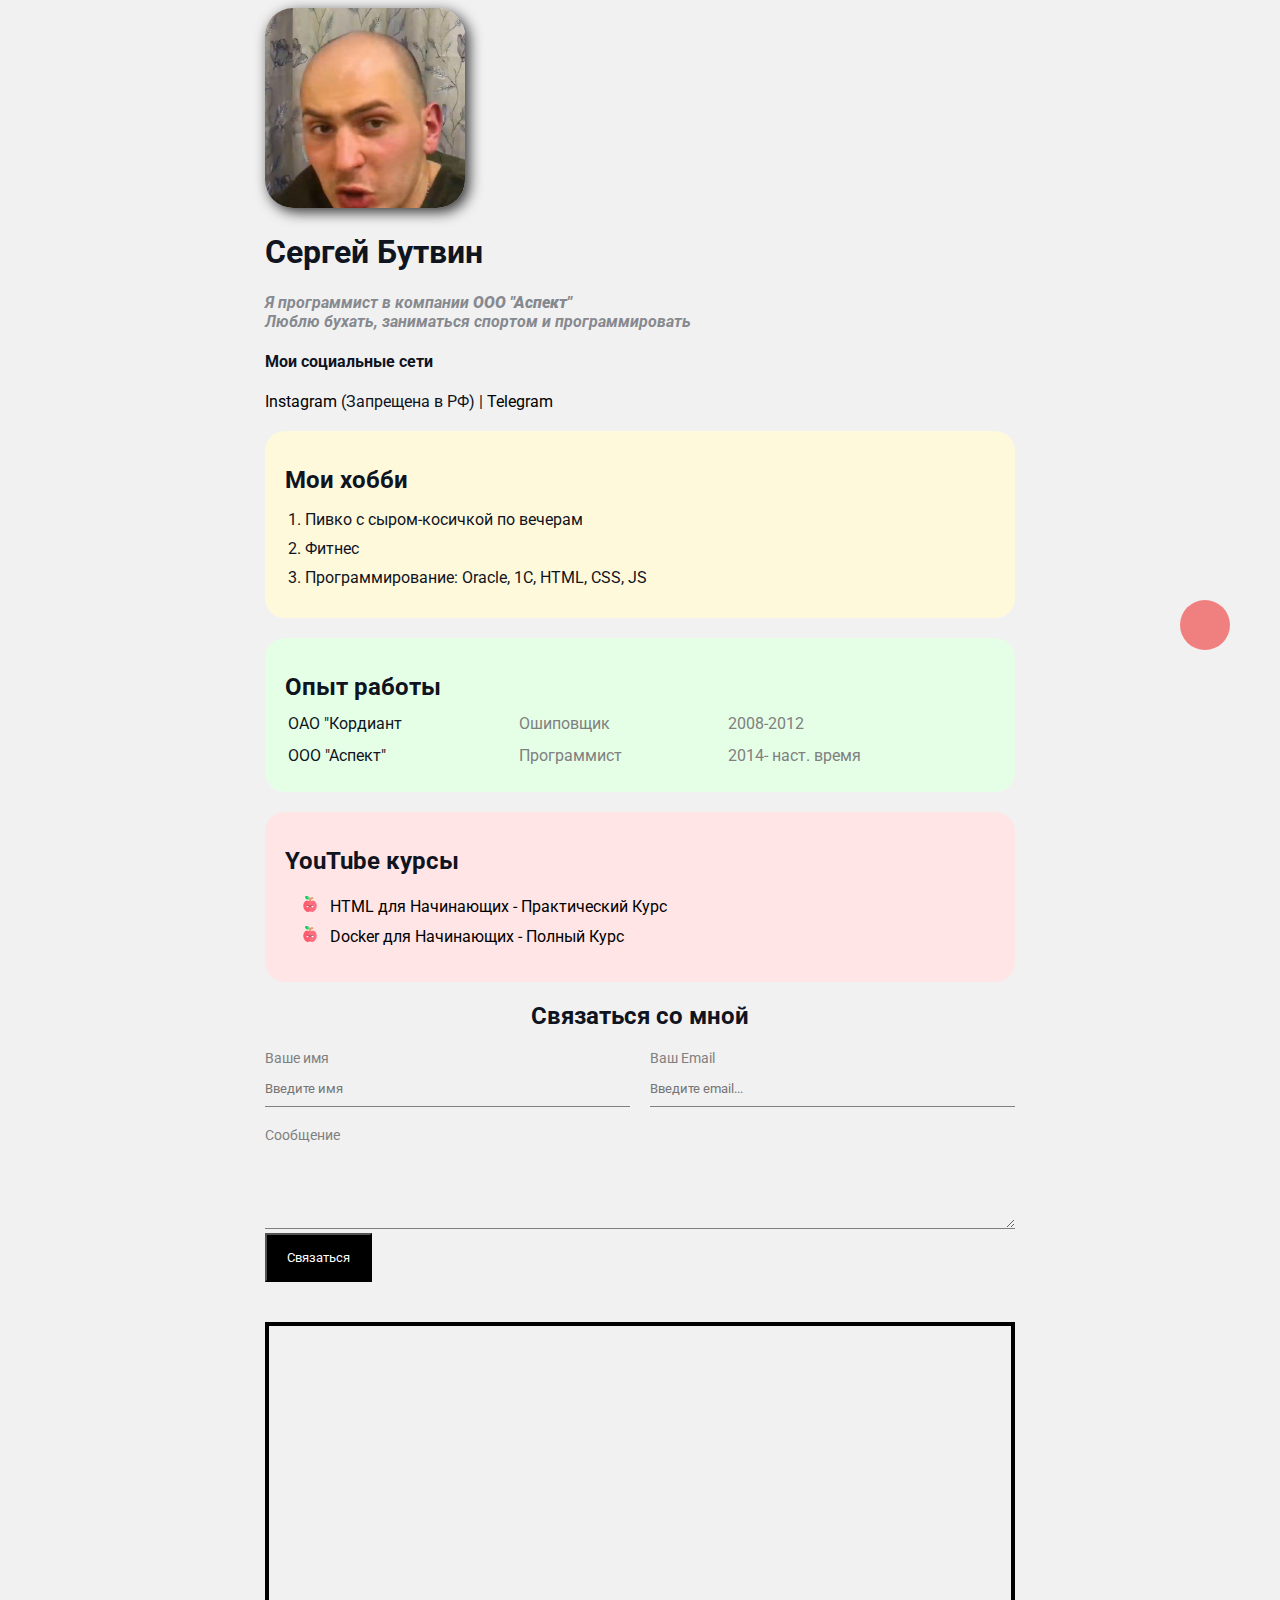
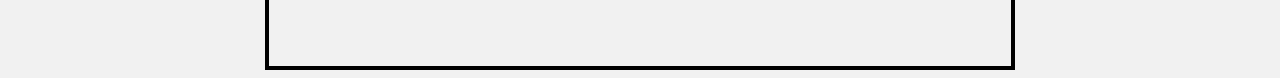
<file: index.html>
<!DOCTYPE html>
<html>
<head>
    <meta charset="UTF-8">
    <title>Sergey CV</title>
<link rel="stylesheet" href="styles.css">
</head>
<body>
<div class="container">

<div class="info">
        <img src="влад.jpg" alt="лысый черт"
        class = "avatar" id ="ava">
<h1>Сергей Бутвин</h1> 
        <p><em>Я программист в компании <strong>ООО "Аспект"</strong></em></p> 
        <p >Люблю бухать, заниматься спортом и программировать</p>
    <h4>Мои социальные сети</h4>
    
        <a href="https://instagram.com/sergeybutvin" target="_blank">Instagram</a> (Запрещена в РФ)
        |
        <a href="https://t.me/sergeybutvin" target="_blank">Telegram</a>
</div>
 

 <div class="card bg-yellow">
  <h2>Мои хобби</h2>
<ol class="list">
    <li>Пивко с сыром-косичкой по вечерам</li>
    <li>Фитнес</li>
    <li>Программирование: Oracle, 1C, HTML, CSS, JS</li>
</ol>
</div>
<div class="card bg-green">
<h2>Опыт работы</h2>
<table class = "table">
<tbody>
    <tr>
        <td>ОАО "Кордиант</td>
        <td>Ошиповщик</td>
        <td>2008-2012</td>
    </tr>
    <tr>
        <td>ООО "Аспект"</td>
        <td>Программист</td>
        <td>2014- наст. время</td>
    </tr>
</tbody>
</table>
</div> 
<div class="card bg-red">
<h2>YouTube курсы</h2>
<ul class="link-list">
    <li>
        <a href="https://youtu.be/DOEtVdkKwcU" target="_blank">HTML для Начинающих - Практический Курс
        </a>
    </li>
    <li>
        <a href="https://youtu.be/n9uCgUzfeRQ" target="_blank">Docker для Начинающих - Полный Курс
        </a>
    </li>
</ul>

 </div>
<div class="contact">
    <h2>Связаться со мной</h2>
    <form action="/">
        <div class="row">
    <div class="form-group">
    <label for="name">Ваше имя</label>
<input type="text" id="name" placeholder="Введите имя">
</div>
<div class="form-group">
<label for="email">Ваш Email</label>
<input type="email" id="email" placeholder="Введите email...">
</div>
</div>
<div class="form-group">
<label for="text">Сообщение</label>
<textarea id = "text" rows="4" cols="25"></textarea>
</div>
<input type="submit" value = "Связаться" class="btn">
<div class="position">
    <div class="box">
        
    </div>
</div>
</form>
</div>

</body>
</html>
</file>
<file: styles.css>
@import url('https://fonts.googleapis.com/css2?family=Roboto&display=swap');

/* * {
    padding: 0;
    margin: 0;
} */

body {
    background-color: #f1f1f1;
    color: #0f141e;

   /* font-size: 16px;
    font-weight: normal;
    font-family: 'Roboto', sans-serif;*/

    font: normal 16px 'Roboto', sans-serif;
}

a {
    color: black;
    text-decoration: none;
}

a:hover {
text-decoration: underline;
}
a:active {
color:red;
}

a:visited {
color:grey;

}

/* для ID это решетка, для class - это точка!!! class - могут быть несколько объектов, id - только один!!*/
.avatar {
    width: 200px;
    height: 200px;
    border-radius: 28px;
    box-shadow: 4px 4px 14px rgba(0, 0, 0, 0.8)
}

.info {
    margin-bottom: 20px;
}

@media (max-width:700px) {
.info {
    display: block;
    text-align: center;
}
}

.info p {
color: #86898f;
margin: 0px;
font-style: italic;
font-weight: bold;
text-decoration: none;

/* text-transform: uppercase; */
/* letter-spacing: 15px; */
/* word-spacing: 42px; */
}
/*#ava {
    border-radius: 50%  
}*/
/* 
.social {
    background: green;
    padding: 15px 40px;
    border: 5px solid red;
    margin: 20px;
    border-bottom-style: double;
    border-right-color: blue;
} */

.container {
    max-width: 750px;
    margin: auto;
}

/* .box-model div{
    float:left;
background: black;
height: 200px;
border: 4px solid red;
width: 25%;
box-sizing: border-box;

} */
.bg-yellow{
background: #fff9dc;

}
.bg-green{
    background: #e5ffe7;
    
    }
.bg-red{
        background: #ffe5e5;
        
        }
.card {
padding: 15px 20px;
margin-bottom: 20px;
border-radius: 20px;
}

.card h2 {
margin-bottom: 10px;
}

.list {
padding: 0px 20px;
}

.list li {
margin-bottom: 10px;
}

.table {
    width: 100%;
}

.table td {

    padding-bottom: 10px;
}

.table td:nth-child(2), td:nth-child(3){
    color: grey;
}

/* .table tr:nth-child(odd or even){ 
    background-color: red;
} */

.link-list {
list-style: url("apple.png");
}

.link-list li {
padding: 5px;
}

.contact h2{
    text-align: center;
}

.form-group label {
display: block;
font-size: 14px;
color:grey;
}

.form-group input,
.form-group textarea {
width: 100%;
box-sizing: border-box;
border: none;
background: transparent;
border-bottom: 1px solid grey;
color: black;
padding: 15px 0px 10px;
outline: none;
font-family: inherit;
}

.row {
display: flex;
margin-bottom: 20px;
}

.row > .form-group {
width:50%;
margin-right: 20px;

}

.row > .form-group:last-child{
    margin-right: 0;
}

.btn {
background:black;
padding: 15px 20px;
color: white;
font-family: inherit;
cursor: pointer;
}
.btn:hover {
opacity: 0.8;

}

.position{
    position: relative;
border: 4px solid black;
margin-top: 40px;
padding: 20px;
height: 300px;
}

.box {
    position:fixed;
    top:600px;
    right: 50px;
    width:50px;
    height: 50px;
    background: lightcoral;
    border-radius: 50px;
</file>
